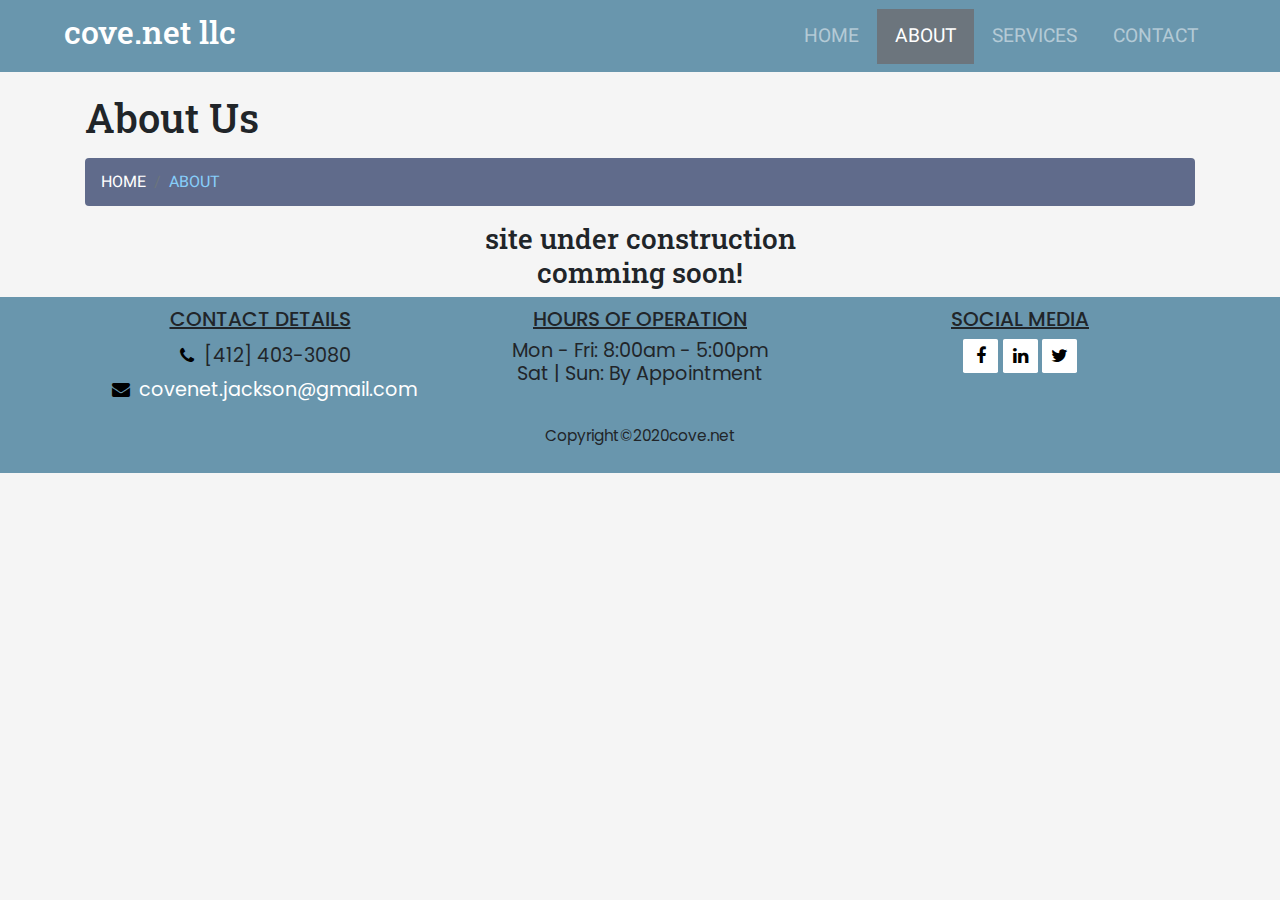
<file: about.html>
<!DOCTYPE html>
<html lang="en">

<head>
  <meta charset="utf-8">
  <meta http-equiv="X-UA-Compatible" content="IE=edge">
  <meta name="viewport" content="width=device-width, initial-scale=1, shrink-to-fit=no">
  <meta name="description" content="Pittsburgh's full service technology group">
  <meta name="Rich Long" content="Blue Collar Media/Web Design and Development">
  <title>Cove.net/About</title>
  <!-- Bootstrap core CSS -->
  <link href="vendor/bootstrap/css/bootstrap.min.css" rel="stylesheet">
  <link href="https://fonts.googleapis.com/css2?family=Heebo:wght@300&family=Poppins&family=Roboto+Slab&display=swap" rel="stylesheet">
  <link rel="stylesheet" href="https://cdnjs.cloudflare.com/ajax/libs/font-awesome/4.7.0/css/font-awesome.min.css">
  <!-- Custom styles for this template -->
  <link href="css/business-frontpage.css" rel="stylesheet">
</head>

<body>
  <!----------Navigation---------->
  <nav class="navbar navbar-expand-lg navbar-dark fixed-top" style="background-color:#6996ad;">
    <div class="container-fluid px-5">
      <a class="navbar-brand" href="index.html">
        <h2>cove.net llc</h2>
      </a> <button class="navbar-toggler" type="button" data-toggle="collapse" data-target="#navbarResponsive" aria-controls="navbarResponsive" aria-expanded="false" aria-label="Toggle navigation">
        <span class="navbar-toggler-icon"></span>
      </button>
      <div class="collapse navbar-collapse" id="navbarResponsive">
        <ul class="navbar-nav ml-auto">
          <li class="nav-item">
            <a class="nav-link" href="index.html">HOME
              </a>
          </li>
          <li class="nav-item active bg-secondary">
            <a class="nav-link" href="#">ABOUT</a>
            <span class="sr-only">(current)</span>
          </li>
          <li class="nav-item">
            <a class="nav-link" href="services.html">SERVICES</a>
          </li>
          <li class="nav-item">
            <a class="nav-link" href="contact.html">CONTACT</a>
          </li>
        </ul>
      </div>
    </div>
  </nav>
  <!----------Page Heading/Breadcrumbs---------->
  <div class="container">
    <div class="heading">
      <h1 class="mt-4  mb-3">About Us</h1>
    </div>
    <ol class="breadcrumb" style="background-color:#606b8b;">
      <li class="breadcrumb-item">
        <a href="index.html" style="color:white;">HOME</a>
      </li>
      <li class="breadcrumb-item active" style="color:lightskyblue;">ABOUT</li>
    </ol>
  </div>
  <div class="container text-center">
    <h3>site under construction<br/> comming soon!</h3>
  </div>
  
  <!----------Footer---------->
  <footer class="container-fluid  text-black text-center bottom-0" style="background-color:#6996ad;">
    <div class="container">
      <div class="row">
        <div class="col-sm-4">
          <div class="contact-details">
            <h5>CONTACT DETAILS</h5>
            <p><i class="fa fa-phone"></i>[412] 403-3080<br>
              <i class="fa fa-envelope"></i><a href="mailto:covenet.jackson@gmail.com" class="text-white">covenet.jackson@gmail.com</a></p>
          </div>
        </div>
        <div class="col-sm-4">
          <h5>HOURS OF OPERATION</h5>
          <p>Mon - Fri: 8:00am - 5:00pm<br> Sat | Sun: By Appointment</p>
        </div>
        <div class="col-sm-4">
          <h5>SOCIAL MEDIA</h5>
          <div class="social">
            <a href="#" class="fa fa-facebook"></a>
            <a href="#" class="fa fa-linkedin"></a>
            <a href="#" class="fa fa-twitter"></a>
          </div>
        </div>
      </div>
      <div class="container-fluid ">
        <p class="text-center"><small>Copyright&copy;2020cove.net</small></p>
      </div>
    </div>
  </footer>
  <!-- /.container -->
  <!-- Bootstrap core JavaScript -->
  <script src="vendor/jquery/jquery.min.js"></script>
  <script src="vendor/bootstrap/js/bootstrap.bundle.min.js"></script>
</body>

</html>
</file>
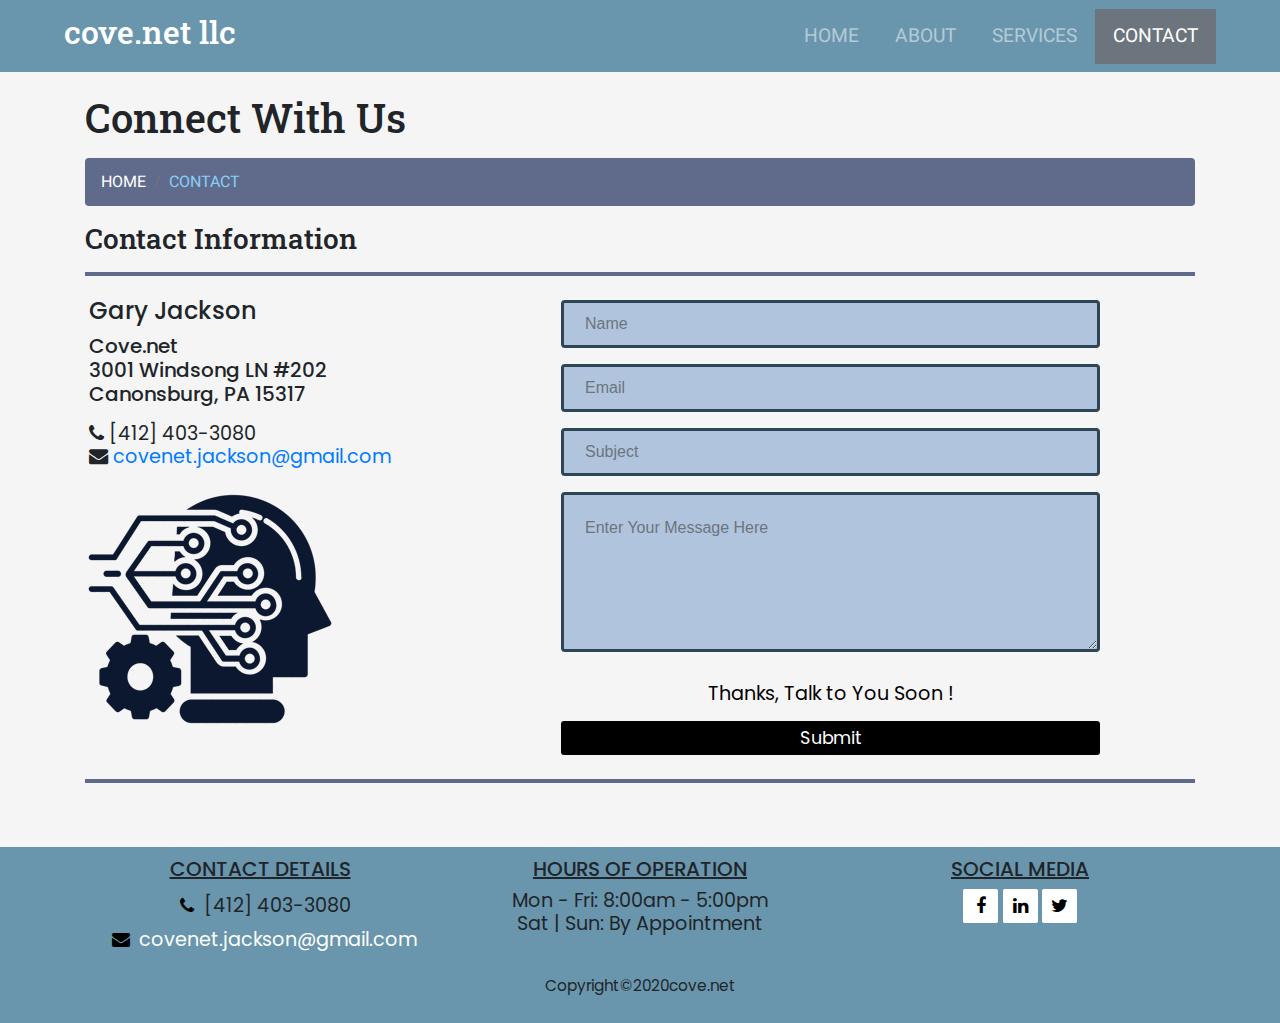
<file: contact.html>
<!DOCTYPE html>
<html lang="en">

<head>
  <meta charset="utf-8">
  <meta http-equiv="X-UA-Compatible" content="IE=edge">
  <meta name="viewport" content="width=device-width, initial-scale=1, shrink-to-fit=no">
  <meta name="description" content="Pittsburgh's full service technology group">
  <meta name="Rich Long" content="Blue Collar Media/Web Design and Development">
  <title>Cove.net/About</title>
  <!-- Bootstrap core CSS -->
  <link href="vendor/bootstrap/css/bootstrap.min.css" rel="stylesheet">
  <link href="https://fonts.googleapis.com/css2?family=Heebo:wght@300&family=Poppins&family=Roboto+Slab&display=swap" rel="stylesheet">
  <link rel="stylesheet" href="https://cdnjs.cloudflare.com/ajax/libs/font-awesome/4.7.0/css/font-awesome.min.css">
  <!-- Custom styles for this template -->
  <link href="css/business-frontpage.css" rel="stylesheet">
</head>

<body>
  <!----------Navigation---------->
  <nav class="navbar navbar-expand-lg navbar-dark fixed-top" style="background-color:#6996ad;">
    <div class="container-fluid px-5">
      <a class="navbar-brand" href="index.html">
        <h2>cove.net llc</h2>
      </a> <button class="navbar-toggler" type="button" data-toggle="collapse" data-target="#navbarResponsive" aria-controls="navbarResponsive" aria-expanded="false" aria-label="Toggle navigation">
        <span class="navbar-toggler-icon"></span>
      </button>
      <div class="collapse navbar-collapse" id="navbarResponsive">
        <ul class="navbar-nav ml-auto">
          <li class="nav-item">
            <a class="nav-link" href="index.html">HOME</a>
          </li>
          <li class="nav-item">
            <a class="nav-link" href="about.html">ABOUT</a>
          </li>
          <li class="nav-item ">
            <a class="nav-link" href="services.html">SERVICES</a>
          </li>
          <li class="nav-item active bg-secondary">
            <a class="nav-link" href="#">CONTACT</a>
            <span class="sr-only">(current)</span>
          </li>
        </ul>
      </div>
    </div>
  </nav>
  <!----------Page Heading/Breadcrumbs---------->
  <div class="container">
    <div class="heading">
      <h1 class="mt-4  mb-3">Connect With Us</h1>
    </div>
    <ol class="breadcrumb" style="background-color:#606b8b;">
      <li class="breadcrumb-item">
        <a href="index.html" style="color:white;">HOME</a>
      </li>
      <li class="breadcrumb-item active" style="color:lightskyblue;">CONTACT</li>
    </ol>
  </div>
  <!----------Contact---------->
  <div class="container pb-5">
    <h3>Contact Information</h3>
    <hr>

    <div class="row">
      <div class="col-md-4 mb-4 align-self-center">

        <address class="pl-1">
          <h4>Gary Jackson</h4>
          <h5>Cove.net
          <br>3001 Windsong LN #202
          <br>Canonsburg, PA  15317
          <br></h5>
        </address>
        <address class="pl-1">
          <p><i class="fa fa-phone"></i>
          [412] 403-3080
          <br/>
            <i class="fa fa-envelope"></i>
          <a href="mailto:covenet.jackson@gmail.com" class="text-primary">covenet.jackson@gmail.com</a></p>
        </address>
        <div class="image-fluid"><img src="images/ai.png" alt="ai symbol"></div>
      </div>
      <div class="col-md-6 pl-3 py-2 mx-auto">
        <div class="contact-form ">
          <form role="form" class="form" action="contact.php" method="POST" enctype="multipart/form-data">
            <div class="form-group">
              <input name="name" type="text" class="form-control fname" placeholder="Name">
            </div>
            <div class="form-group">
              <input name="email" type="email" class="form-control aemail" placeholder="Email">
            </div>
            <div class="form-group">
              <input name="subject" type="text" class="form-control" placeholder="Subject">
            </div>
            <div class="form-group">
              <textarea name="message" class="form-control annmes" rows="3" placeholder="Enter Your Message Here"></textarea>
            </div>
            <p id="thanks">Thanks, Talk to You Soon !
            </p>

            <button type="button" class="btn btn-danger btn-sm btn-block annbtn">Submit</button>
          </form>
        </div>
      </div>
    </div>
    <hr>
  </div>
<!----------Footer---------->
  <footer class="container-fluid  text-black text-center bottom-0" style="background-color:#6996ad;">
    <div class="container">
      <div class="row">
        <div class="col-sm-4">
          <div class="contact-details">
            <h5>CONTACT DETAILS</h5>
            <p><i class="fa fa-phone"></i>[412] 403-3080<br>
              <i class="fa fa-envelope"></i><a href="mailto:covenet.jackson@gmail.com" class="text-white">covenet.jackson@gmail.com</a></p>
          </div>
        </div>
        <div class="col-sm-4">
          <h5>HOURS OF OPERATION</h5>
          <p>Mon - Fri: 8:00am - 5:00pm<br> Sat | Sun: By Appointment</p>
        </div>
        <div class="col-sm-4">
          <h5>SOCIAL MEDIA</h5>
          <div class="social">
            <a href="#" class="fa fa-facebook"></a>
            <a href="#" class="fa fa-linkedin"></a>
            <a href="#" class="fa fa-twitter"></a>
          </div>
        </div>
      </div>
      <div class="container-fluid ">
        <p class="text-center"><small>Copyright&copy;2020cove.net</small></p>
      </div>
    </div>
  </footer>
  <!-- /.container -->
  <!-- Bootstrap core JavaScript -->
  <script src="vendor/jquery/jquery.min.js"></script>
  <script src="vendor/bootstrap/js/bootstrap.bundle.min.js"></script>
  <script>
    $(function() {

      $(".form-control").hover(function() {
        $(this).toggleClass("newhover");
      });

      /* -------------------------- Click Function to FadTo/Get/and Set Values --------------------------- */
      $(".annbtn").click(function() {
        $(".contact-form").fadeTo("slow", 0.5);

        $("#thanks").text("Thanks" + " " + $(".fname").val() + " " + "we will contact you soon at" + " " + $(".aemail").val());
        $(".annmes").val("Your Message Was Sent!");
      }); //end click
      $(document).on('click', "#ResetForm", function() {
        document.getElementById('CustomizationForm').reset();
      });



    }); //end jQuery code

  </script>


</body>

</html>
</file>
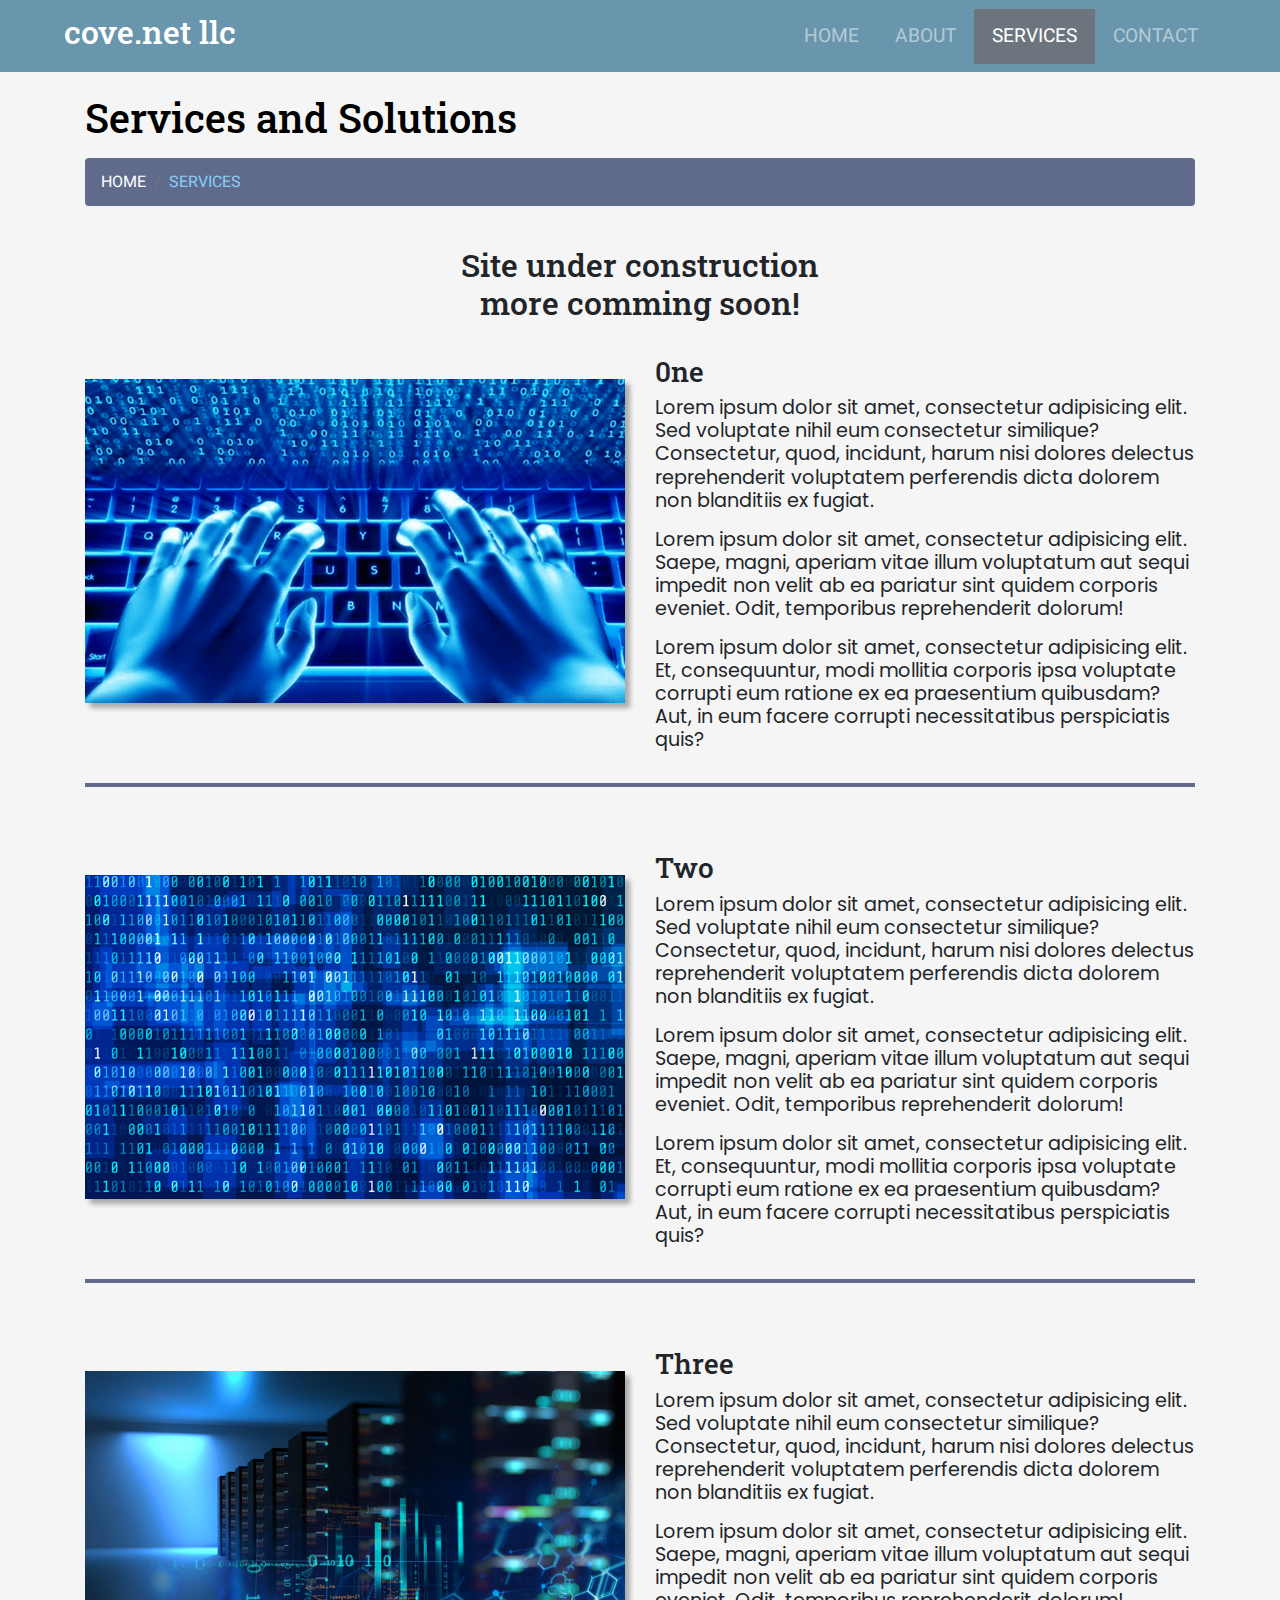
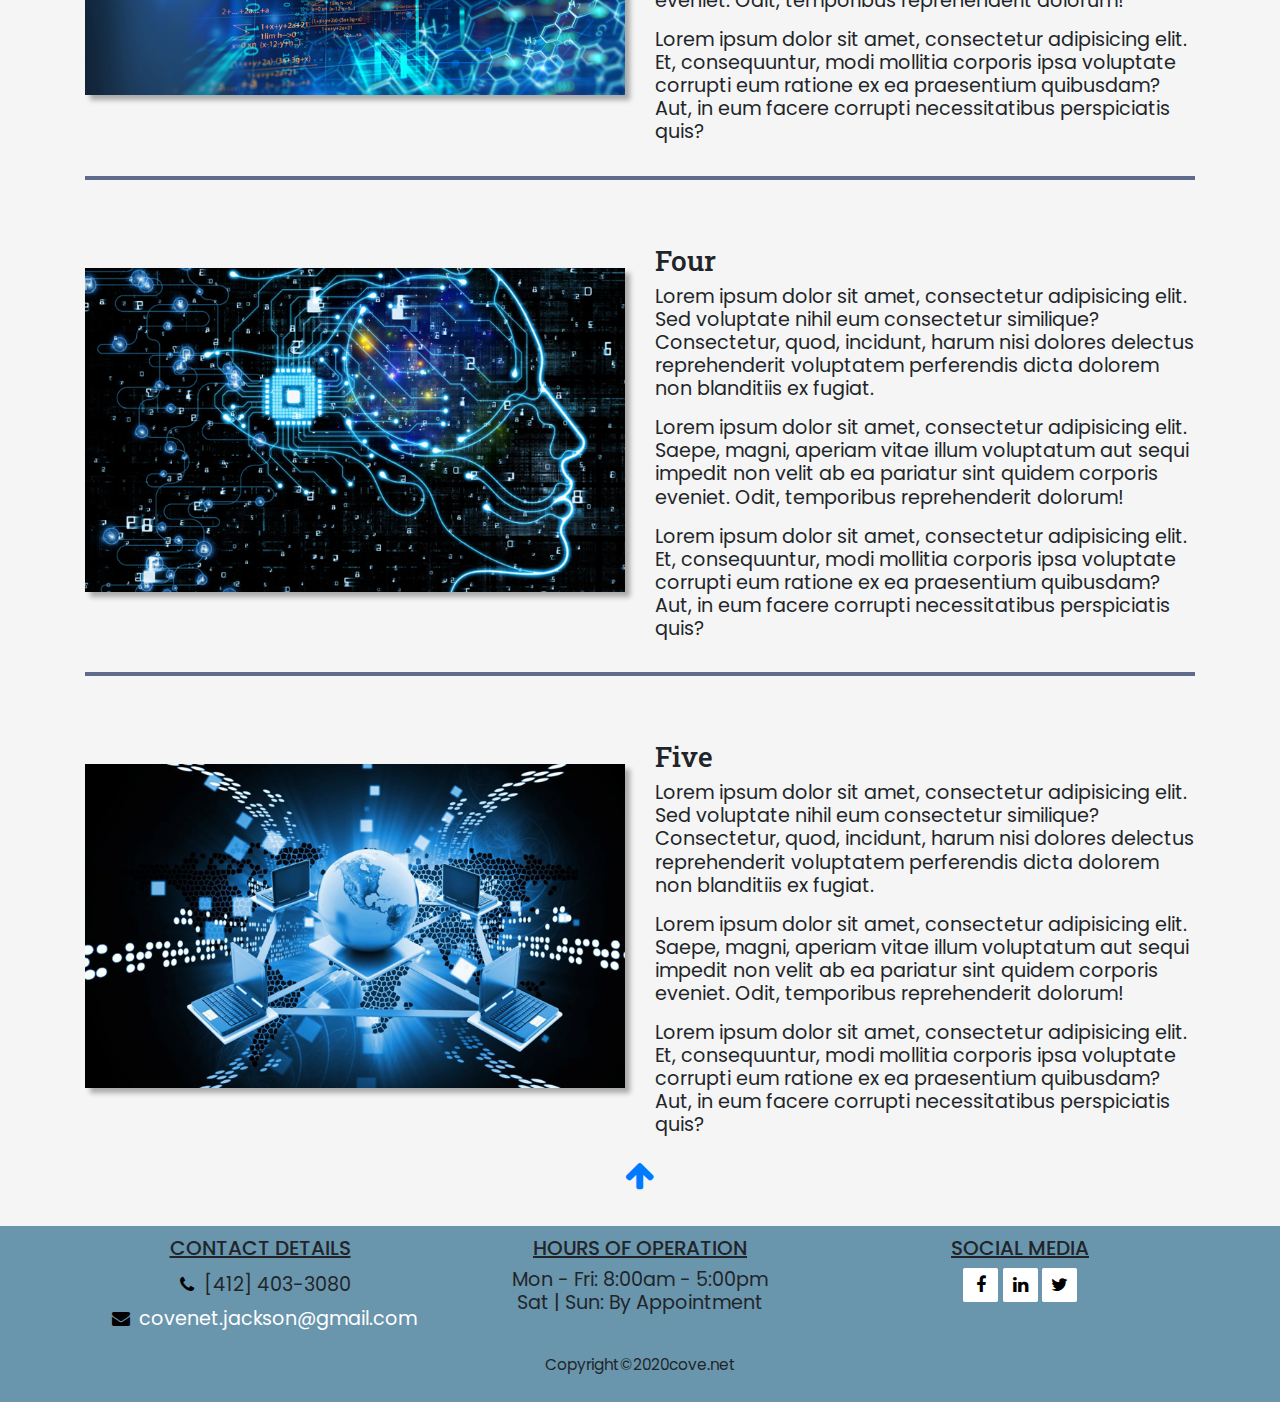
<file: services.html>
<!DOCTYPE html>
<html lang="en">

<head>
  <meta charset="utf-8">
  <meta http-equiv="X-UA-Compatible" content="IE=edge">
  <meta name="viewport" content="width=device-width, initial-scale=1, shrink-to-fit=no">
  <meta name="description" content="Pittsburgh's full service technology group">
  <meta name="Rich Long" content="Blue Collar Media/Web Design and Development">
  <title>Cove.net/Solutions</title>
  <!-- Bootstrap core CSS -->
  <link href="vendor/bootstrap/css/bootstrap.min.css" rel="stylesheet">
  <link href="https://fonts.googleapis.com/css2?family=Heebo:wght@300&family=Poppins&family=Roboto+Slab&display=swap" rel="stylesheet">
  <link rel="stylesheet" href="https://cdnjs.cloudflare.com/ajax/libs/font-awesome/4.7.0/css/font-awesome.min.css">
  <!-- Custom styles for this template -->
  <link href="css/business-frontpage.css" rel="stylesheet">
</head>

<body id="top">
  <!-- Navigation -->
  <nav class="navbar navbar-expand-lg navbar-dark fixed-top" style="background-color:#6996ad;">
    <div class="container-fluid px-5">
      <a class="navbar-brand" href="index.html">
        <h2>cove.net llc</h2>
      </a>
      <button class="navbar-toggler" type="button" data-toggle="collapse" data-target="#navbarResponsive" aria-controls="navbarResponsive" aria-expanded="false" aria-label="Toggle navigation">
        <span class="navbar-toggler-icon"></span>
      </button>
      <div class="collapse navbar-collapse" id="navbarResponsive">
        <ul class="navbar-nav ml-auto">
          <li class="nav-item">
            <a class="nav-link" href="index.html">HOME
              </a>
          </li>
          <li class="nav-item">
            <a class="nav-link" href="about.html">ABOUT</a>
          </li>
          <li class="nav-item active bg-secondary">
            <a class="nav-link" href="#">SERVICES</a> <span class="sr-only">(current)</span>
          </li>
          <li class="nav-item">
            <a class="nav-link" href="contact.html">CONTACT</a>
          </li>
        </ul>
      </div>
    </div>
  </nav>
  <!-- Page Heading/Breadcrumbs -->
  <div class="container">
    <div class="heading">
      <h1 class="mt-4  mb-3" style="color:black;">Services and Solutions</h1>
    </div>
    <ol class="breadcrumb" style="background-color:#606b8b;">
      <li class="breadcrumb-item">
        <a href="index.html" style="color:white;">HOME</a>
      </li>
      <li class="breadcrumb-item active" style="color:lightskyblue;">SERVICES</li>
    </ol>
  </div>
  <!----------Services---------->
  <div class="container py-4">
    <h2 class="text-center pb-4">Site under construction<br/>more comming soon!</h2>
    <div class="row">
      <div class="col-lg-6">
        <img class="img-fluid box my-4" src="images/bgB.jpg" alt="">
      </div>
      <div class="col-lg-6">
        <h3>0ne</h3>
        <p>Lorem ipsum dolor sit amet, consectetur adipisicing elit. Sed voluptate nihil eum consectetur similique? Consectetur, quod, incidunt, harum nisi dolores delectus reprehenderit voluptatem perferendis dicta dolorem non blanditiis ex fugiat.</p>
        <p>Lorem ipsum dolor sit amet, consectetur adipisicing elit. Saepe, magni, aperiam vitae illum voluptatum aut sequi impedit non velit ab ea pariatur sint quidem corporis eveniet. Odit, temporibus reprehenderit dolorum!</p>
        <p>Lorem ipsum dolor sit amet, consectetur adipisicing elit. Et, consequuntur, modi mollitia corporis ipsa voluptate corrupti eum ratione ex ea praesentium quibusdam? Aut, in eum facere corrupti necessitatibus perspiciatis quis?</p>
      </div>
    </div>
    <hr>
  </div>
  <div class="container py-4">
    <div class="row">
      <div class="col-lg-6">
        <img class="img-fluid box my-4" src="images/bgA.jpg" alt="">
      </div>
      <div class="col-lg-6">
        <h3>Two</h3>
        <p>Lorem ipsum dolor sit amet, consectetur adipisicing elit. Sed voluptate nihil eum consectetur similique? Consectetur, quod, incidunt, harum nisi dolores delectus reprehenderit voluptatem perferendis dicta dolorem non blanditiis ex fugiat.</p>
        <p>Lorem ipsum dolor sit amet, consectetur adipisicing elit. Saepe, magni, aperiam vitae illum voluptatum aut sequi impedit non velit ab ea pariatur sint quidem corporis eveniet. Odit, temporibus reprehenderit dolorum!</p>
        <p>Lorem ipsum dolor sit amet, consectetur adipisicing elit. Et, consequuntur, modi mollitia corporis ipsa voluptate corrupti eum ratione ex ea praesentium quibusdam? Aut, in eum facere corrupti necessitatibus perspiciatis quis?</p>
      </div>
    </div>
    <hr>
  </div>
  <div class="container py-4">
    <div class="row">
      <div class="col-lg-6">
        <img class="img-fluid box my-4" src="images/bgC.jpg" alt="">
      </div>
      <div class="col-lg-6">
        <h3>Three</h3>
        <p>Lorem ipsum dolor sit amet, consectetur adipisicing elit. Sed voluptate nihil eum consectetur similique? Consectetur, quod, incidunt, harum nisi dolores delectus reprehenderit voluptatem perferendis dicta dolorem non blanditiis ex fugiat.</p>
        <p>Lorem ipsum dolor sit amet, consectetur adipisicing elit. Saepe, magni, aperiam vitae illum voluptatum aut sequi impedit non velit ab ea pariatur sint quidem corporis eveniet. Odit, temporibus reprehenderit dolorum!</p>
        <p>Lorem ipsum dolor sit amet, consectetur adipisicing elit. Et, consequuntur, modi mollitia corporis ipsa voluptate corrupti eum ratione ex ea praesentium quibusdam? Aut, in eum facere corrupti necessitatibus perspiciatis quis?</p>
      </div>
    </div>
    <hr>
  </div>
  <div class="container py-4">
    <div class="row">

      <div class="col-lg-6">
        <img class="img-fluid box my-4" src="images/bgD.jpg" alt="">
      </div>
      <div class="col-lg-6">
        <h3>Four</h3>
        <p>Lorem ipsum dolor sit amet, consectetur adipisicing elit. Sed voluptate nihil eum consectetur similique? Consectetur, quod, incidunt, harum nisi dolores delectus reprehenderit voluptatem perferendis dicta dolorem non blanditiis ex fugiat.</p>
        <p>Lorem ipsum dolor sit amet, consectetur adipisicing elit. Saepe, magni, aperiam vitae illum voluptatum aut sequi impedit non velit ab ea pariatur sint quidem corporis eveniet. Odit, temporibus reprehenderit dolorum!</p>
        <p>Lorem ipsum dolor sit amet, consectetur adipisicing elit. Et, consequuntur, modi mollitia corporis ipsa voluptate corrupti eum ratione ex ea praesentium quibusdam? Aut, in eum facere corrupti necessitatibus perspiciatis quis?</p>
      </div>
    </div>
    <hr>
  </div>
  <div class="container py-4">
    <div class="row">
      <div class="col-lg-6">
        <img class="img-fluid box  my-4" src="images/bgE.jpg" alt="">
      </div>
      <div class="col-lg-6">
        <h3>Five</h3>
        <p>Lorem ipsum dolor sit amet, consectetur adipisicing elit. Sed voluptate nihil eum consectetur similique? Consectetur, quod, incidunt, harum nisi dolores delectus reprehenderit voluptatem perferendis dicta dolorem non blanditiis ex fugiat.</p>
        <p>Lorem ipsum dolor sit amet, consectetur adipisicing elit. Saepe, magni, aperiam vitae illum voluptatum aut sequi impedit non velit ab ea pariatur sint quidem corporis eveniet. Odit, temporibus reprehenderit dolorum!</p>
        <p>Lorem ipsum dolor sit amet, consectetur adipisicing elit. Et, consequuntur, modi mollitia corporis ipsa voluptate corrupti eum ratione ex ea praesentium quibusdam? Aut, in eum facere corrupti necessitatibus perspiciatis quis?</p>
      </div>
    </div>
    <div class="container">
      <div class="row">
        <div class="col-auto mx-auto py-2">
          <a href="#top"><i class="fa fa-2x fa-arrow-up text-primary"></i></a>
        </div>
      </div>
    </div>
  </div>

  <!----------Footer---------->
  <footer class="container-fluid  text-black text-center bottom-0" style="background-color:#6996ad;">
    <div class="container">
      <div class="row">
        <div class="col-sm-4">
          <div class="contact-details">
            <h5>CONTACT DETAILS</h5>
            <p><i class="fa fa-phone"></i>[412] 403-3080<br>
              <i class="fa fa-envelope"></i><a href="mailto:covenet.jackson@gmail.com" class="text-white">covenet.jackson@gmail.com</a></p>
          </div>
        </div>
        <div class="col-sm-4">
          <h5>HOURS OF OPERATION</h5>
          <p>Mon - Fri: 8:00am - 5:00pm<br> Sat | Sun: By Appointment</p>
        </div>
        <div class="col-sm-4">
          <h5>SOCIAL MEDIA</h5>
          <div class="social">
            <a href="#" class="fa fa-facebook"></a>
            <a href="#" class="fa fa-linkedin"></a>
            <a href="#" class="fa fa-twitter"></a>
          </div>
        </div>
      </div>
      <div class="container-fluid ">
        <p class="text-center"><small>Copyright&copy;2020cove.net</small></p>
      </div>
    </div>
  </footer>
  <!-- /.container -->
  <!-- Bootstrap core JavaScript -->
  <script src="vendor/jquery/jquery.min.js"></script>
  <script src="vendor/bootstrap/js/bootstrap.bundle.min.js"></script>
</body>

</html>
</file>
<file: css/business-frontpage.css>
/*!
 * Start Bootstrap - Busines Frontpage (https://startbootstrap.com/template-overviews/business-frontpage)
 * Copyright 2013-2019 Start Bootstrap
 * Licensed under MIT (https://github.com/BlackrockDigital/startbootstrap-business-frontpage/blob/master/LICENSE)
 */

body {
  padding-top: 70px;
  background-color: whitesmoke;
  color: 2f2f2f;
  text-shadow: 1px 1px 1px rgba(0, 0, 0, 0.004);
  text-rendering: optimizeLegibility !important;
}


.nav-item {
  font-size: 1.2em;
  padding: 5px 10px;

}


hr {
  border:2px double #606b8b;
}

header {
  font-family: 'Roboto Slab', serif;
  background-color: black;
  margin-right: 0;

}
.box {
  box-shadow:5px 5px 5px darkgray;
}

h1,
h2,
h3 {
  font-family: 'Roboto Slab', serif;
  text-shadow: 1px 1px 1px rgba(0, 0, 0, 0.004);
  text-rendering: optimizeLegibility !important;

}

h4,
h5,
h6 {
  font-family: 'Poppins', sans-serif;
  text-shadow: 1px 1px 1px rgba(0, 0, 0, 0.004);
  text-rendering: optimizeLegibility !important;
}

p {
  font-family: 'Poppins', sans-serif;
  font-size:1.2em;
  line-height: 1.2em;
}

.about {
  font-size: 1.35em;
}

.card-text {
  font-size: 1.10em;
}

li {
  font-family: 'Heebo', sans-serif;
}

.btn {
  font-family: 'Poppins', sans-serif;
  font-size: 1.10em;
}

.list {

  font-size: 1.15em;
  line-height: 1.2em;
}


.card-footer {
  background-color: black;
  color: white;
}

footer {
  padding: 10px;
  line-height: 1.6rem;
}

footer .fa {
  color: black;
  padding: 8px;
  font-size: 18px;
  width: 35px;
  text-align: center;
  text-decoration: none;
  border-radius: 5%;
}

.fa-facebook:hover {
  background: black;
  color: white;
  text-decoration: none;
  transition-duration: 0.6s;

}

.fa-twitter:hover {
  background: black;
  color: white;
  text-decoration: none;
  transition-duration: 0.6s;

}

.fa-linkedin:hover {
  background: black;
  color: white;
  text-decoration: none;
  transition-duration: 0.6s;

}

.fa-facebook,
.fa-twitter,
.fa-linkedin {
  background: #fff;
  color: #000;
}

footer h5 {
  text-decoration: underline;
}

.thumbnail:hover {
  opacity: 0.25;
  transition-duration: 0.6s
}

.carousel-fade .carousel-item-next,
.carousel-fade .carousel-item-prev,
.carousel-fade .carousel-item.active,
.carousel-fade .active.carousel-item-left,
.carousel-fade .active.carousel-item-prev {
  transform: translateX(0);
  transform: translate3d(0, 0, 0);
}

/* get in touch */

#get-in-touch {
  padding-top: 60px;
  padding-bottom: 60px;
}

#get-in-touch .contact-form {
  padding-left: 30px;
  padding-right: 30px;
}

.form-control {
  background-color:lightsteelblue;
  border: 3px solid #2E4556;
  color: #FFF;
  padding: 21px;
}

.contact-form textarea {
  height: 160px;
}

.contact-form .btn-danger {
  background-color:black;
  border:ghostwhite;
}

.newhover {
  background-color:blanchedalmond;
  border: 3px solid #CCC;
  transition: all .5s ease-in-out;
}

/*-----------------------*/

#thanks {
  margin-top: 30px;
  color:#000;
  text-align: center;

}
</file>
